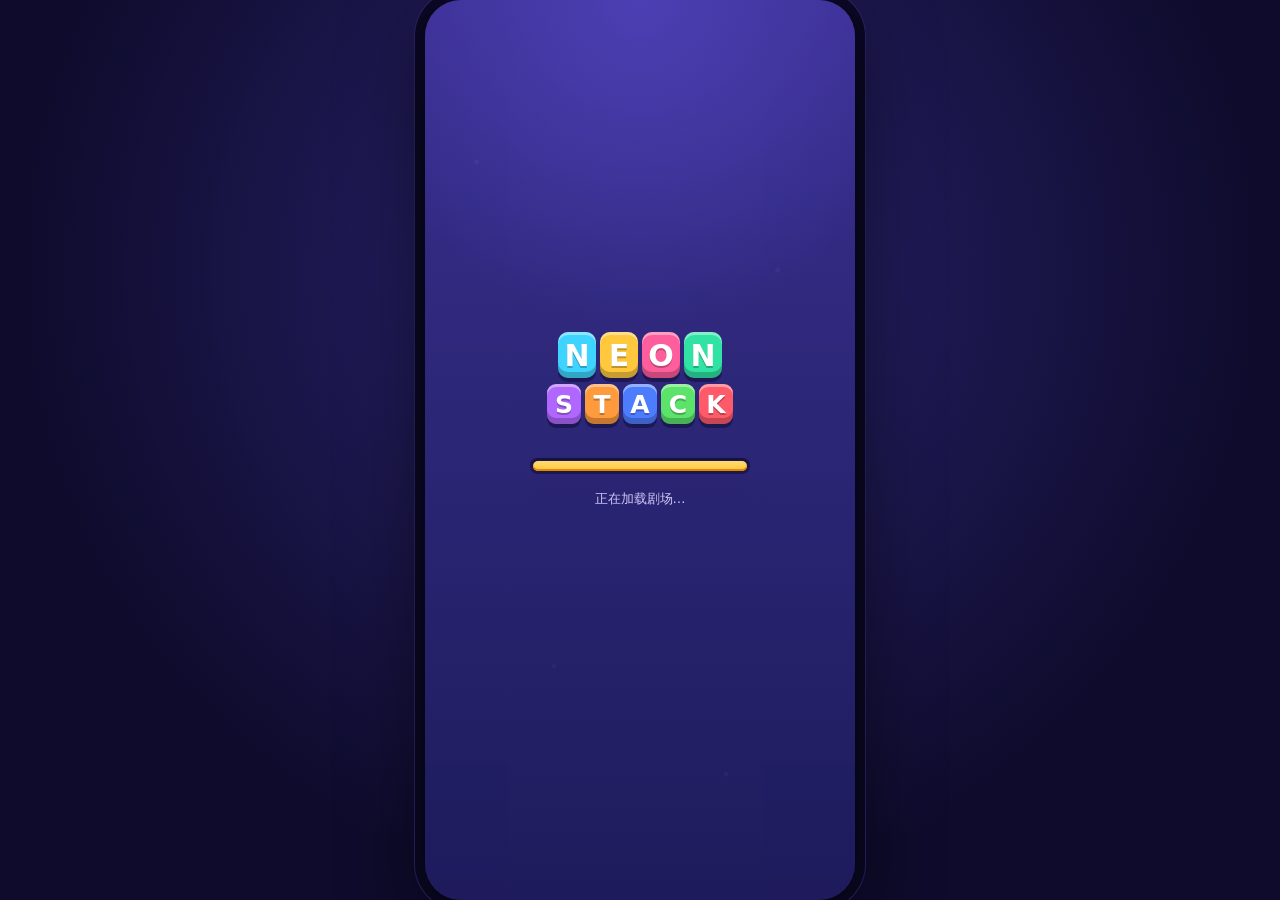
<file: demo/index.html>
<!DOCTYPE html>
<html lang="zh-CN">
<head>
<meta charset="utf-8">
<meta name="viewport" content="width=device-width, initial-scale=1, viewport-fit=cover, maximum-scale=1, user-scalable=no">
<meta name="theme-color" content="#25226B">
<meta name="apple-mobile-web-app-capable" content="yes">
<meta name="apple-mobile-web-app-status-bar-style" content="black-translucent">
<meta name="format-detection" content="telephone=no">
<title>NEON STACK</title>
<link rel="icon" href="data:image/svg+xml,%3Csvg xmlns='http://www.w3.org/2000/svg' viewBox='0 0 64 64'%3E%3Crect width='64' height='64' rx='16' fill='%2325226B'/%3E%3Crect x='12' y='12' width='19' height='19' rx='5' fill='%233FD4FF'/%3E%3Crect x='33' y='12' width='19' height='19' rx='5' fill='%23FFC83D'/%3E%3Crect x='12' y='33' width='19' height='19' rx='5' fill='%23FF5E9C'/%3E%3Crect x='33' y='33' width='19' height='19' rx='5' fill='%2330E3A5'/%3E%3C/svg%3E">
<link rel="stylesheet" href="css/app.css">
</head>
<body>
<svg width="0" height="0" style="position:absolute" aria-hidden="true">
  <defs>
    <symbol id="i-coin" viewBox="0 0 24 24"><circle cx="12" cy="12" r="10" fill="#FFC83D"/><circle cx="12" cy="12" r="10" fill="none" stroke="#E58A00" stroke-width="2"/><circle cx="12" cy="12" r="6" fill="none" stroke="#FFE7A0" stroke-width="1.6"/><path d="M12 8.6v6.8" stroke="#C26F00" stroke-width="2" stroke-linecap="round"/></symbol>
    <symbol id="i-gem" viewBox="0 0 24 24"><path d="M6 4h12l4 5-10 12L2 9z" fill="#FF5E9C"/><path d="M2 9h20M8.5 4 12 21 15.5 4M6 4l2.5 5L12 4l3.5 5L18 4" fill="none" stroke="#FFD0E3" stroke-width="1.1" stroke-linejoin="round"/></symbol>
    <symbol id="i-bolt" viewBox="0 0 24 24"><path d="M13.5 2 5 13.5h6L9.8 22 19 9.8h-6.2z" fill="#30E3A5" stroke="#139B6C" stroke-width="1.4" stroke-linejoin="round"/></symbol>
    <symbol id="i-gear" viewBox="0 0 24 24"><path d="M12 8.5a3.5 3.5 0 1 0 0 7 3.5 3.5 0 0 0 0-7z" fill="none" stroke="currentColor" stroke-width="2"/><path d="M19.4 13.5a7.6 7.6 0 0 0 0-3l2-1.6-2-3.4-2.4.9a7.6 7.6 0 0 0-2.6-1.5L14 2.4h-4l-.4 2.5A7.6 7.6 0 0 0 7 6.4l-2.4-.9-2 3.4 2 1.6a7.6 7.6 0 0 0 0 3l-2 1.6 2 3.4 2.4-.9a7.6 7.6 0 0 0 2.6 1.5l.4 2.5h4l.4-2.5a7.6 7.6 0 0 0 2.6-1.5l2.4.9 2-3.4z" fill="none" stroke="currentColor" stroke-width="2" stroke-linejoin="round"/></symbol>
    <symbol id="i-play" viewBox="0 0 24 24"><path d="M8 5.2v13.6a1 1 0 0 0 1.5.9l10.6-6.8a1 1 0 0 0 0-1.7L9.5 4.3A1 1 0 0 0 8 5.2z" fill="currentColor"/></symbol>
    <symbol id="i-pause" viewBox="0 0 24 24"><rect x="6" y="5" width="4.4" height="14" rx="1.4" fill="currentColor"/><rect x="13.6" y="5" width="4.4" height="14" rx="1.4" fill="currentColor"/></symbol>
    <symbol id="i-close" viewBox="0 0 24 24"><path d="m6 6 12 12M18 6 6 18" stroke="currentColor" stroke-width="2.6" stroke-linecap="round"/></symbol>
    <symbol id="i-back" viewBox="0 0 24 24"><path d="M15 5 8 12l7 7" fill="none" stroke="currentColor" stroke-width="2.6" stroke-linecap="round" stroke-linejoin="round"/></symbol>
    <symbol id="i-home" viewBox="0 0 24 24"><path d="M3.5 11 12 4l8.5 7v8.5a1 1 0 0 1-1 1h-4.5v-6h-6v6H4.5a1 1 0 0 1-1-1z" fill="currentColor"/></symbol>
    <symbol id="i-task" viewBox="0 0 24 24"><rect x="4" y="3" width="16" height="18" rx="3" fill="currentColor"/><path d="m8 10 2 2 4-4M8 16h8" stroke="#2C2780" stroke-width="2" fill="none" stroke-linecap="round" stroke-linejoin="round"/></symbol>
    <symbol id="i-film" viewBox="0 0 24 24"><rect x="3" y="5" width="18" height="14" rx="3" fill="currentColor"/><path d="m10 9 5 3-5 3z" fill="#2C2780"/></symbol>
    <symbol id="i-shop" viewBox="0 0 24 24"><path d="M4 9h16l-1.2 10.2a1.6 1.6 0 0 1-1.6 1.4H6.8a1.6 1.6 0 0 1-1.6-1.4z" fill="currentColor"/><path d="M8.5 9V7.5a3.5 3.5 0 0 1 7 0V9" fill="none" stroke="currentColor" stroke-width="2.2"/></symbol>
    <symbol id="i-user" viewBox="0 0 24 24"><circle cx="12" cy="8.5" r="4.5" fill="currentColor"/><path d="M3.5 21a8.5 8.5 0 0 1 17 0z" fill="currentColor"/></symbol>
    <symbol id="i-bomb" viewBox="0 0 24 24"><circle cx="11" cy="14" r="7.5" fill="#2C2780"/><circle cx="8.5" cy="11.5" r="2" fill="#6F67E0"/><path d="M15.5 8.5 18 6" stroke="#2C2780" stroke-width="2.6" stroke-linecap="round"/><circle cx="19.5" cy="4.5" r="2" fill="#FF9A3D"/></symbol>
    <symbol id="i-clock" viewBox="0 0 24 24"><circle cx="12" cy="13" r="8.5" fill="#3FD4FF" stroke="#1C8AB8" stroke-width="1.6"/><path d="M12 8.5V13l3 2" stroke="#fff" stroke-width="2.2" fill="none" stroke-linecap="round"/><rect x="10" y="2" width="4" height="2.6" rx="1" fill="#1C8AB8"/></symbol>
    <symbol id="i-heart" viewBox="0 0 24 24"><path d="M12 20.5s-8-4.8-8-10.4A4.6 4.6 0 0 1 12 7a4.6 4.6 0 0 1 8 3.1c0 5.6-8 10.4-8 10.4z" fill="currentColor"/></symbol>
    <symbol id="i-star" viewBox="0 0 24 24"><path d="m12 2.8 2.8 5.8 6.3.9-4.6 4.4 1.1 6.3L12 17.2l-5.6 3 1.1-6.3-4.6-4.4 6.3-.9z" fill="currentColor"/></symbol>
    <symbol id="i-search" viewBox="0 0 24 24"><circle cx="10.5" cy="10.5" r="6.5" fill="none" stroke="currentColor" stroke-width="2.4"/><path d="m15.5 15.5 4.5 4.5" stroke="currentColor" stroke-width="2.6" stroke-linecap="round"/></symbol>
    <symbol id="i-list" viewBox="0 0 24 24"><rect x="3" y="3" width="8" height="8" rx="2" fill="currentColor"/><rect x="13" y="3" width="8" height="8" rx="2" fill="currentColor"/><rect x="3" y="13" width="8" height="8" rx="2" fill="currentColor"/><rect x="13" y="13" width="8" height="8" rx="2" fill="currentColor"/></symbol>
    <symbol id="i-gift" viewBox="0 0 24 24"><rect x="3" y="9" width="18" height="12" rx="2.4" fill="#FF5E9C"/><rect x="2" y="7" width="20" height="4.4" rx="1.6" fill="#FF8DBA"/><rect x="10.6" y="7" width="2.8" height="14" fill="#FFC83D"/><path d="M12 7c-1.5-3.5-5.5-3.8-5.5-1.5S10 7 12 7zm0 0c1.5-3.5 5.5-3.8 5.5-1.5S14 7 12 7z" fill="#FFC83D"/></symbol>
    <symbol id="i-trophy" viewBox="0 0 24 24"><path d="M7 3h10v6a5 5 0 0 1-10 0z" fill="#FFC83D"/><path d="M7 5H3.5a3.5 3.5 0 0 0 3.8 4.4M17 5h3.5a3.5 3.5 0 0 1-3.8 4.4" fill="none" stroke="#FFC83D" stroke-width="2"/><rect x="10.5" y="13" width="3" height="4" fill="#E58A00"/><rect x="7" y="17" width="10" height="3.6" rx="1.2" fill="#E58A00"/></symbol>
    <symbol id="i-check" viewBox="0 0 24 24"><path d="m5 12.5 4.5 4.5L19 7.5" fill="none" stroke="currentColor" stroke-width="3" stroke-linecap="round" stroke-linejoin="round"/></symbol>
    <symbol id="i-lock" viewBox="0 0 24 24"><rect x="5" y="10.5" width="14" height="10" rx="2.4" fill="currentColor"/><path d="M8 10.5V8a4 4 0 0 1 8 0v2.5" fill="none" stroke="currentColor" stroke-width="2.4"/></symbol>
    <symbol id="i-sound" viewBox="0 0 24 24"><path d="M4 9.5h3.5L12 5.5v13l-4.5-4H4z" fill="currentColor"/><path d="M15.5 9a4.4 4.4 0 0 1 0 6M18 6.5a8 8 0 0 1 0 11" fill="none" stroke="currentColor" stroke-width="2" stroke-linecap="round"/></symbol>
    <symbol id="i-rotate" viewBox="0 0 24 24"><path d="M19.5 12a7.5 7.5 0 1 1-2.6-5.7" fill="none" stroke="currentColor" stroke-width="2.6" stroke-linecap="round"/><path d="M19.7 3.6v5.2h-5.2" fill="none" stroke="currentColor" stroke-width="2.6" stroke-linecap="round" stroke-linejoin="round"/></symbol>
  </defs>
</svg>

<div id="app" class="app" data-screen="splash">

  <!-- ============ 启动 ============ -->
  <section class="scr splash" id="scr-splash">
    <div class="logo" id="splash-logo" aria-label="NEON STACK"></div>
    <div class="splash__bar"><i id="splash-fill"></i></div>
    <p class="splash__tip" id="splash-tip"></p>
  </section>

  <!-- ============ 顶栏（全局资源） ============ -->
  <header class="topbar" id="topbar" hidden>
    <button class="avatar" id="tb-avatar" type="button" aria-label="Profile">
      <span class="avatar__face"></span><span class="avatar__lv" id="tb-lv">5</span>
    </button>
    <div class="res">
      <button class="res__pill" type="button" data-go="shop"><svg><use href="#i-bolt"/></svg><b id="tb-energy">5/5</b></button>
      <button class="res__pill" type="button" data-go="shop"><svg><use href="#i-coin"/></svg><b id="tb-coins">0</b><span class="res__plus">+</span></button>
      <button class="res__pill" type="button" data-go="shop"><svg><use href="#i-gem"/></svg><b id="tb-gems">0</b><span class="res__plus">+</span></button>
    </div>
    <button class="icon-btn" id="tb-settings" type="button" aria-label="Settings"><svg><use href="#i-gear"/></svg></button>
  </header>

  <!-- ============ 主页 ============ -->
  <section class="scr home" id="scr-home" hidden>
    <div class="logo logo--home" id="home-logo" aria-label="NEON STACK"></div>
    <div class="home__best"><svg><use href="#i-trophy"/></svg><span data-i18n="home.best"></span><b id="home-best">0</b></div>

    <div class="home__mid">
    <div class="home__side home__side--l">
      <button class="side-ico" type="button" data-go="tasks"><span class="side-ico__img"><svg><use href="#i-gift"/></svg></span><span data-i18n="home.daily"></span><i class="dot" id="dot-tasks" hidden></i></button>
      <button class="side-ico" type="button" id="checkin-open"><span class="side-ico__img"><svg><use href="#i-coin"/></svg></span><span data-i18n="home.checkin"></span><i class="dot" id="dot-checkin" hidden></i></button>
    </div>
      <div class="home__stage"><canvas id="home-stage"></canvas></div>
    <div class="home__side home__side--r">
      <button class="side-ico" type="button" id="rank-open"><span class="side-ico__img"><svg><use href="#i-trophy"/></svg></span><span data-i18n="home.rank"></span></button>
      <button class="side-ico side-ico--film" type="button" data-go="theater"><span class="side-ico__img"><svg><use href="#i-film"/></svg></span><span data-i18n="home.theater"></span><i class="dot dot--new" data-i18n="common.new"></i></button>
    </div>
    </div>

    <div class="modes" id="modes" role="tablist"></div>

    <button class="btn btn--gold btn--xl" id="play-btn" type="button">
      <span id="play-label" data-i18n="home.play"></span>
      <small class="btn__cost"><svg><use href="#i-bolt"/></svg>1</small>
    </button>

  </section>

  <!-- ============ 游戏 ============ -->
  <section class="scr game" id="scr-game" hidden>
    <header class="hud">
      <button class="icon-btn icon-btn--dark" id="pause-btn" type="button" aria-label="Pause"><svg><use href="#i-pause"/></svg></button>
      <div class="hud__score">
 <b id="hud-score">0</b>
 <span id="hud-sub"></span>
      </div>
      <div class="hud__next"><span data-i18n="game.next"></span><canvas id="next" width="96" height="60"></canvas></div>
    </header>
    <div class="hud__meter" id="hud-meter" hidden><i id="hud-meter-fill"></i><span id="hud-meter-label"></span></div>
    <main class="board-area" id="board-area">
      <div class="board-frame">
 <canvas id="board"></canvas>
        <div class="combo" id="combo" hidden></div>
        <div class="countdown" id="countdown" hidden></div>
      </div>
    </main>
    <footer class="powers">
      <button class="power" id="pw-bomb" type="button"><span class="power__ico"><svg><use href="#i-bomb"/></svg></span><b class="power__n" id="pw-bomb-n">0</b></button>
      <button class="power" id="pw-slow" type="button"><span class="power__ico"><svg><use href="#i-clock"/></svg></span><b class="power__n" id="pw-slow-n">0</b></button>
      <button class="power power--rot" id="pw-rot" type="button" aria-label="Rotate"><span class="power__ico"><svg><use href="#i-rotate"/></svg></span></button>
    </footer>
    <p class="gesture-tip" id="gesture-tip" data-i18n="game.gesture"></p>
  </section>

  <!-- ============ 剧场 ============ -->
  <section class="scr theater" id="scr-theater" hidden>
    <div class="th-head">
      <h1 class="scr-title" data-i18n="theater.title"></h1>
      <label class="search"><svg><use href="#i-search"/></svg><input id="th-search" type="search" enterkeyhint="search" autocomplete="off"></label>
    </div>
    <div class="th-body" id="th-body">
      <div class="th-hero" id="th-hero"><div class="th-hero__track" id="th-hero-track"></div><div class="th-hero__dots" id="th-hero-dots"></div></div>
      <div class="th-continue" id="th-continue" hidden></div>
      <div class="chips" id="th-cats"></div>
      <div id="th-rails"></div>
      <div class="th-all">
        <h2 class="sec-title sec-title--row" id="th-all-title"></h2>
 <div class="th-sort" id="th-sort">
   <button type="button" data-sort="default" class="is-on" data-i18n="theater.sortDefault"></button>
   <button type="button" data-sort="hot" data-i18n="theater.sortHot"></button>
   <button type="button" data-sort="new" data-i18n="theater.sortNew"></button>
        </div>
      </div>
      <p class="th-results" id="th-results" hidden></p>
      <div class="posters" id="th-grid"></div>
      <p class="th-more" id="th-more" hidden></p>
      <p class="empty" id="th-empty" hidden data-i18n="theater.empty"></p>
    </div>
  </section>

  <!-- ============ 任务 ============ -->
  <section class="scr tasks" id="scr-tasks" hidden>
    <h1 class="scr-title" data-i18n="tasks.title"></h1>
    <div class="streak" id="streak"></div>
    <div class="task-list" id="task-list"></div>
  </section>

  <!-- ============ 商店 ============ -->
  <section class="scr shop" id="scr-shop" hidden>
    <h1 class="scr-title" data-i18n="shop.title"></h1>
    <div class="shop-tabs" id="shop-tabs">
      <button type="button" data-tab="items" class="is-on" data-i18n="shop.items"></button>
      <button type="button" data-tab="skins" data-i18n="shop.skins"></button>
      <button type="button" data-tab="coins" data-i18n="shop.coins"></button>
    </div>
    <div class="shop-grid" id="shop-grid"></div>
  </section>

  <!-- ============ 我 ============ -->
  <section class="scr me" id="scr-me" hidden>
    <div class="profile">
      <span class="avatar avatar--lg"><span class="avatar__face"></span></span>
      <div><b id="me-name">Player 8848</b><span id="me-lv"></span><div class="xp"><i id="me-xp"></i></div></div>
    </div>
    <div class="stats" id="me-stats"></div>
    <h2 class="sec-title" data-i18n="me.watching"></h2>
    <div class="hrow" id="me-history"></div>
    <h2 class="sec-title" data-i18n="me.saved"></h2>
    <div class="hrow" id="me-favs"></div>
  </section>

  <!-- ============ 底栏 ============ -->
  <nav class="tabbar" id="tabbar" hidden>
    <button type="button" data-go="home" class="is-on"><svg><use href="#i-home"/></svg><span data-i18n="tab.home"></span></button>
    <button type="button" data-go="tasks"><svg><use href="#i-task"/></svg><span data-i18n="tab.tasks"></span><i class="dot" id="tab-dot-tasks" hidden></i></button>
    <button type="button" data-go="theater"><svg><use href="#i-film"/></svg><span data-i18n="tab.theater"></span></button>
    <button type="button" data-go="shop"><svg><use href="#i-shop"/></svg><span data-i18n="tab.shop"></span></button>
    <button type="button" data-go="me"><svg><use href="#i-user"/></svg><span data-i18n="tab.me"></span></button>
  </nav>

  <!-- ============ 剧集详情 ============ -->
  <section class="sheet detail" id="detail" hidden>
    <div class="detail__hero" id="dt-hero">
      <button class="icon-btn icon-btn--glass" id="dt-back" type="button" aria-label="Back"><svg><use href="#i-back"/></svg></button>
    </div>
    <div class="detail__body">
      <h2 id="dt-title"></h2>
      <p class="detail__meta" id="dt-meta"></p>
      <div class="tags" id="dt-tags"></div>
      <p class="detail__desc" id="dt-desc"></p>
      <div class="detail__cta">
        <button class="btn btn--gold" id="dt-play" type="button"></button>
 <button class="btn btn--ghost btn--square" id="dt-fav" type="button" aria-label="Save"><svg><use href="#i-star"/></svg></button>
      </div>
      <h3 class="sec-title" id="dt-eps-title"></h3>
      <div class="eps" id="dt-eps"></div>
    </div>
  </section>

  <!-- ============ 播放器 ============ -->
  <section class="player" id="player" hidden>
    <video id="video" playsinline muted preload="auto"></video>
    <div class="pl-shade pl-shade--t"></div><div class="pl-shade pl-shade--b"></div>
    <header class="pl-top">
      <button class="icon-btn icon-btn--glass" id="pl-close" type="button" aria-label="Close"><svg><use href="#i-back"/></svg></button>
      <div class="pl-title"><b id="pl-drama"></b><span id="pl-ep"></span></div>
      <span class="pl-reward" id="pl-reward" hidden></span>
    </header>
    <aside class="pl-side" id="pl-side">
      <button type="button" id="pl-like"><svg><use href="#i-heart"/></svg><span id="pl-like-n">0</span></button>
      <button type="button" id="pl-fav"><svg><use href="#i-star"/></svg><span id="pl-fav-l"></span></button>
      <button type="button" id="pl-list"><svg><use href="#i-list"/></svg><span data-i18n="player.episodes"></span></button>
    </aside>
    <div class="pl-bottom">
      <p class="pl-desc" id="pl-desc"></p>
      <div class="pl-track"><i id="pl-fill"></i></div>
      <div class="pl-meta"><span id="pl-time">00:00</span><span id="pl-hint"></span></div>
    </div>
    <div class="ep-sheet" id="ep-sheet" hidden>
      <div class="ep-sheet__card">
        <div class="ep-sheet__head"><b data-i18n="player.episodes"></b><button class="icon-btn icon-btn--dark" id="ep-sheet-x" type="button"><svg><use href="#i-close"/></svg></button></div>
        <div class="eps" id="ep-sheet-eps"></div>
      </div>
    </div>
  </section>

  <!-- ============ 弹窗容器 ============ -->
  <div class="modal" id="modal" hidden><div class="panel" id="panel"></div></div>
  <div class="toast" id="toast" hidden></div>
  <div class="fx" id="fx" aria-hidden="true"></div>
</div>

<noscript><div class="noscript">NEON STACK needs JavaScript.</div></noscript>
<script src="js/i18n.js"></script>
<script src="js/data.js"></script>
<script src="sdk/mock/catalog.js"></script>
<script src="sdk/mock/gateway.js"></script>
<script src="sdk/laffic-content-sdk.js"></script>
<script src="js/tetris.js"></script>
<script src="js/sfx.js"></script>
<script src="js/app.js"></script>
</body>
</html>
</file>
<file: demo/css/app.css>
/* =============
 * NEON STACK · 商业版样式（v6）
 * 方向：糖果玩具感——厚实、可按、有体积。详见 DESIGN.md
 * ===========*/
:root {
  color-scheme: dark;
  --sky-1: #25226B;
  --sky-2: #3A2F8F;
  --tray: #4A3FB8;
  --tray-hi: #5A4ED0;
  --tray-lo: #2C2780;
  --gold: #FFC83D;
  --gold-hi: #FFDB70;
  --gold-lo: #E58A00;
  --pink: #FF5E9C;
  --pink-lo: #C93573;
  --mint: #30E3A5;
  --mint-lo: #129E6E;
  --cream: #FFF7E6;
  --cream-2: #CFC8F5;
  --ink: #1B1650;
  --font: "PingFang SC", "HarmonyOS Sans SC", "Noto Sans SC", "Noto Sans CJK SC", "Microsoft YaHei", system-ui, -apple-system, sans-serif;
  --ease: cubic-bezier(.2, .9, .25, 1.15);
  --safe-t: env(safe-area-inset-top, 0px);
  --safe-b: env(safe-area-inset-bottom, 0px);
}
* { box-sizing: border-box; -webkit-tap-highlight-color: transparent; }
html, body { margin: 0; height: 100%; overscroll-behavior: none; }
body {
  display: flex; justify-content: center;
  background: #120F3A;
  color: var(--cream);
  font-family: var(--font);
  -webkit-font-smoothing: antialiased;
  -webkit-user-select: none; user-select: none;
}
[hidden] { display: none !important; }
button { font: inherit; color: inherit; background: none; border: 0; padding: 0; cursor: pointer; }
button:disabled { cursor: default; }
button:focus-visible, input:focus-visible { outline: 3px solid var(--gold); outline-offset: 2px; }
svg { width: 1em; height: 1em; flex: none; }
input { font: inherit; color: inherit; }

.app {
  position: relative; width: 100%; max-width: 430px; height: 100vh; height: 100dvh;
  overflow: hidden; display: flex; flex-direction: column;
  background:
    radial-gradient(120% 60% at 50% 0%, #4B3FB3 0%, transparent 60%),
    linear-gradient(180deg, var(--sky-2) 0%, var(--sky-1) 70%, #1E1B5C 100%);
}
/* 背景里的漂浮方块（纯装饰，低对比） */
.app::before {
  content: ""; position: absolute; inset: 0; pointer-events: none; opacity: .5;
  background-image:
    radial-gradient(circle at 12% 18%, rgba(255,255,255,.08) 0 2px, transparent 3px),
    radial-gradient(circle at 82% 30%, rgba(255,255,255,.07) 0 2px, transparent 3px),
    radial-gradient(circle at 30% 74%, rgba(255,255,255,.06) 0 2px, transparent 3px),
    radial-gradient(circle at 70% 86%, rgba(255,255,255,.07) 0 2px, transparent 3px);
}
@media (min-width: 520px) {
  body { align-items: center; background: radial-gradient(circle at 50% 30%, #2A2470, #0E0B2C 70%); }
  .app { height: min(100dvh, 900px); border-radius: 36px; box-shadow: 0 30px 80px rgba(0,0,0,.55), 0 0 0 10px #0A0824, 0 0 0 11px #2A2566; }
}

.scr { position: relative; z-index: 1; flex: 1; min-height: 0; display: flex; flex-direction: column; }
.scr-title { margin: 6px 18px 12px; font-size: 26px; font-weight: 900; letter-spacing: .01em; text-shadow: 0 3px 0 var(--ink); }
.sec-title { margin: 18px 18px 10px; font-size: 16px; font-weight: 800; color: var(--cream); }

/* ============ 通用：贴纸字、按钮 ============ */
.stk { font-weight: 900; color: #fff; text-shadow: 0 3px 0 var(--ink), 0 0 1px var(--ink); }
.btn {
  position: relative; display: inline-flex; align-items: center; justify-content: center; gap: 8px;
  min-height: 52px; padding: 0 22px; border-radius: 18px;
  font-size: 18px; font-weight: 900; letter-spacing: .02em;
  transition: transform .08s, box-shadow .08s, filter .15s;
}
.btn:active:not(:disabled) { transform: translateY(4px); }
.btn:disabled { filter: grayscale(.6) brightness(.8); }
.btn--gold { color: #6B3A00; background: linear-gradient(180deg, var(--gold-hi), var(--gold)); box-shadow: 0 5px 0 var(--gold-lo), inset 0 2px 0 rgba(255,255,255,.55); }
.btn--gold:active:not(:disabled) { box-shadow: 0 1px 0 var(--gold-lo), inset 0 2px 0 rgba(255,255,255,.55); }
.btn--pink { color: #fff; background: linear-gradient(180deg, #FF86B6, var(--pink)); box-shadow: 0 5px 0 var(--pink-lo), inset 0 2px 0 rgba(255,255,255,.4); text-shadow: 0 2px 0 rgba(120,20,60,.35); }
.btn--pink:active:not(:disabled) { box-shadow: 0 1px 0 var(--pink-lo), inset 0 2px 0 rgba(255,255,255,.4); }
.btn--mint { color: #08452F; background: linear-gradient(180deg, #6CF0C0, var(--mint)); box-shadow: 0 5px 0 var(--mint-lo), inset 0 2px 0 rgba(255,255,255,.45); }
.btn--mint:active:not(:disabled) { box-shadow: 0 1px 0 var(--mint-lo), inset 0 2px 0 rgba(255,255,255,.45); }
.btn--purple { color: #fff; background: linear-gradient(180deg, #8478F2, #6A5DE3); box-shadow: 0 5px 0 #3A30A0, inset 0 2px 0 rgba(255,255,255,.3); }
.btn--purple:active:not(:disabled) { box-shadow: 0 1px 0 #3A30A0, inset 0 2px 0 rgba(255,255,255,.3); }
.btn--ghost { color: var(--cream); background: rgba(255,255,255,.12); box-shadow: 0 4px 0 rgba(0,0,0,.22), inset 0 1px 0 rgba(255,255,255,.18); }
.btn--ghost:active:not(:disabled) { box-shadow: 0 0 0 rgba(0,0,0,.22); }
.btn--xl { min-height: 68px; font-size: 26px; border-radius: 24px; padding: 0 34px; }
.btn--sm { min-height: 38px; font-size: 14px; padding: 0 14px; border-radius: 13px; }
.btn--square { width: 52px; padding: 0; font-size: 22px; }
.btn--block { display: flex; width: 100%; }
.btn small { font-size: 12px; font-weight: 800; opacity: .85; }
.btn__cost { display: inline-flex; align-items: center; gap: 2px; margin-left: 4px; padding: 3px 8px; border-radius: 999px; background: rgba(107,58,0,.16); font-size: 14px; }
.btn__cost svg { font-size: 14px; }

.icon-btn { width: 42px; height: 42px; display: grid; place-items: center; border-radius: 14px; font-size: 22px; color: var(--cream);
  background: var(--tray); box-shadow: 0 4px 0 var(--tray-lo), inset 0 2px 0 rgba(255,255,255,.2); }
.icon-btn:active { transform: translateY(3px); box-shadow: 0 1px 0 var(--tray-lo); }
.icon-btn--dark { background: rgba(20,16,70,.55); box-shadow: 0 3px 0 rgba(0,0,0,.3); }
.icon-btn--glass { background: rgba(0,0,0,.35); box-shadow: none; backdrop-filter: blur(8px); border-radius: 50%; }

.dot { position: absolute; top: -2px; right: -2px; width: 12px; height: 12px; border-radius: 50%; background: #FF4458; box-shadow: 0 0 0 2px var(--sky-1); }
.dot--new { width: auto; height: auto; padding: 1px 6px; border-radius: 8px; font-size: 10px; font-weight: 900; font-style: normal; color: #fff; top: -6px; right: -10px; }

/* ============ 启动页 ============ */
.splash { align-items: center; justify-content: center; gap: 34px; padding-bottom: 60px; }
.logo { display: flex; flex-direction: column; align-items: center; gap: 6px; }
.logo__row { display: flex; gap: 4px; }
.logo__blk { width: 38px; height: 46px; border-radius: 10px; display: grid; place-items: center;
  font-size: 30px; font-weight: 900; color: #fff; text-shadow: 0 2px 0 rgba(0,0,0,.25);
  box-shadow: inset 0 -6px 0 rgba(0,0,0,.22), inset 0 3px 0 rgba(255,255,255,.4), 0 4px 0 rgba(10,8,40,.45); }
.logo__row--b .logo__blk { width: 34px; height: 40px; font-size: 25px; border-radius: 9px; }
.splash .logo__blk { opacity: 0; transform: translateY(-120px); animation: blkDrop .5s var(--ease) forwards; }
.logo--home { margin-top: 10px; transform: scale(.82); }
.splash__bar { width: 220px; height: 16px; border-radius: 999px; padding: 3px; background: rgba(10,8,40,.45); box-shadow: inset 0 2px 0 rgba(0,0,0,.25); }
.splash__bar i { display: block; height: 100%; width: 0; border-radius: inherit; background: linear-gradient(180deg, var(--gold-hi), var(--gold)); box-shadow: inset 0 -2px 0 var(--gold-lo); transition: width .3s ease; }
.splash__tip { margin: -18px 0 0; font-size: 13px; color: var(--cream-2); min-height: 18px; }
@keyframes blkDrop { to { opacity: 1; transform: none; } }

/* ============ 顶栏 ============ */
.topbar { position: relative; z-index: 3; flex: none; display: flex; align-items: center; gap: 8px; padding: calc(var(--safe-t) + 10px) 12px 6px; }
.avatar { position: relative; width: 46px; height: 46px; flex: none; border-radius: 15px; padding: 3px;
  background: linear-gradient(180deg, var(--gold-hi), var(--gold)); box-shadow: 0 4px 0 var(--gold-lo); }
.avatar__face { display: block; width: 100%; height: 100%; border-radius: 12px;
  background: radial-gradient(circle at 36% 40%, #fff 0 3px, transparent 3.5px), radial-gradient(circle at 64% 40%, #fff 0 3px, transparent 3.5px),
  radial-gradient(circle at 36% 41%, var(--ink) 0 5px, transparent 5.5px), radial-gradient(circle at 64% 41%, var(--ink) 0 5px, transparent 5.5px),
  linear-gradient(180deg, #5BD6FF, #3FA9F0); }
.avatar__lv { position: absolute; left: 50%; bottom: -8px; transform: translateX(-50%); min-width: 26px; padding: 1px 6px; border-radius: 8px;
  background: var(--pink); color: #fff; font-size: 11px; font-weight: 900; box-shadow: 0 2px 0 var(--pink-lo); }
.avatar--lg { width: 72px; height: 72px; border-radius: 22px; }
.res { flex: 1; min-width: 0; display: flex; gap: 6px; justify-content: flex-end; }
.res__pill { position: relative; display: inline-flex; align-items: center; gap: 4px; height: 32px; padding: 0 8px 0 4px;
  border-radius: 12px; background: rgba(15,12,60,.55); box-shadow: inset 0 2px 0 rgba(0,0,0,.25); font-size: 14px; font-weight: 900; }
.res__pill svg { font-size: 22px; margin-left: -2px; }
.res__pill b { font-variant-numeric: tabular-nums; min-width: 18px; text-align: right; }
.res__plus { width: 16px; height: 16px; margin-left: 2px; border-radius: 6px; display: grid; place-items: center;
  background: var(--mint); color: #08452F; font-size: 13px; line-height: 1; box-shadow: 0 2px 0 var(--mint-lo); }
.res__pill.bump { animation: bump .45s var(--ease); }
@keyframes bump { 40% { transform: scale(1.18); } }

/* ============ 主页 ============ */
.home { align-items: center; padding: 6px 16px 0; }
.home__best { display: inline-flex; align-items: center; gap: 6px; margin-top: 4px; padding: 6px 14px; border-radius: 999px;
  background: rgba(15,12,60,.45); font-size: 14px; color: var(--cream-2); }
.home__best svg { font-size: 18px; }
.home__best b { color: var(--gold); font-size: 16px; font-variant-numeric: tabular-nums; }
.modes { flex: none; display: flex; gap: 10px; width: 100%; margin: 0 0 16px; }
.mode { position: relative; flex: 1; min-width: 0; display: flex; flex-direction: column; align-items: center; gap: 4px; padding: 12px 6px 12px;
  border-radius: 22px; background: linear-gradient(180deg, var(--tray-hi), var(--tray)); box-shadow: 0 5px 0 var(--tray-lo), inset 0 2px 0 rgba(255,255,255,.18);
  transition: transform .15s var(--ease); }
.mode__art { width: 64px; height: 56px; }
.mode b { font-size: 15px; font-weight: 900; }
.mode span { font-size: 11px; color: var(--cream-2); white-space: nowrap; }
.mode.is-on { transform: translateY(-6px); background: linear-gradient(180deg, #7B6CF5, #5E50DA); box-shadow: 0 5px 0 var(--tray-lo), 0 0 0 3px var(--gold), inset 0 2px 0 rgba(255,255,255,.3); }
.mode.is-locked { filter: saturate(.4) brightness(.8); }
.mode__lock { position: absolute; top: 8px; right: 8px; font-size: 14px; color: var(--cream-2); }
.mode__badge { position: absolute; top: -8px; left: 50%; transform: translateX(-50%); padding: 2px 8px; border-radius: 8px; background: var(--pink); font-size: 10px !important; font-weight: 900; color: #fff !important; box-shadow: 0 2px 0 var(--pink-lo); }
#play-btn { flex: none; width: 100%; margin-bottom: 16px; }
.home__mid { flex: 1; min-height: 0; width: 100%; display: flex; align-items: center; justify-content: space-between; gap: 8px; margin: 8px 0; }
.home__side { flex: none; display: flex; flex-direction: column; gap: 16px; }
.side-ico { position: relative; display: flex; flex-direction: column; align-items: center; gap: 3px; font-size: 11px; font-weight: 800; text-shadow: 0 2px 0 var(--ink); }
.side-ico__img { width: 52px; height: 52px; border-radius: 17px; display: grid; place-items: center; font-size: 30px;
  background: linear-gradient(180deg, var(--tray-hi), var(--tray)); box-shadow: 0 4px 0 var(--tray-lo), inset 0 2px 0 rgba(255,255,255,.2); }
.side-ico:active .side-ico__img { transform: translateY(3px); box-shadow: 0 1px 0 var(--tray-lo); }
.side-ico--film .side-ico__img { background: linear-gradient(180deg, #FF86B6, var(--pink)); box-shadow: 0 4px 0 var(--pink-lo), inset 0 2px 0 rgba(255,255,255,.35); color: #fff; }
.home__stage { position: relative; flex: 1; min-width: 0; height: 100%; max-height: 300px; display: flex; align-items: center; justify-content: center; }
.home__stage canvas { display: block; border-radius: 18px; padding: 6px; background: linear-gradient(180deg, var(--tray-hi), var(--tray)); box-shadow: 0 5px 0 var(--tray-lo), inset 0 2px 0 rgba(255,255,255,.2); transform: rotate(-4deg); }

/* ============ 底栏 ============ */
.tabbar { position: relative; z-index: 3; flex: none; display: grid; grid-template-columns: repeat(5, 1fr);
  padding: 8px 6px calc(var(--safe-b) + 8px); background: linear-gradient(180deg, #2E2985, #221E6A);
  border-radius: 26px 26px 0 0; box-shadow: 0 -4px 0 rgba(10,8,40,.35), inset 0 2px 0 rgba(255,255,255,.12); }
.tabbar button { position: relative; display: flex; flex-direction: column; align-items: center; gap: 3px; padding: 6px 0 2px;
  font-size: 11px; font-weight: 800; color: #8E86D6; border-radius: 16px; transition: color .15s; }
.tabbar button svg { font-size: 26px; transition: transform .2s var(--ease); }
.tabbar button.is-on { color: #fff; background: rgba(255,255,255,.1); }
.tabbar button.is-on svg { transform: translateY(-3px) scale(1.12); color: var(--gold); }
.tabbar .dot { top: 2px; right: calc(50% - 20px); }

/* ============ 游戏 ============ */
.game { padding: calc(var(--safe-t) + 10px) 12px calc(var(--safe-b) + 10px); }
.hud { flex: none; display: flex; align-items: center; gap: 10px; }
.hud__score { flex: 1; min-width: 0; text-align: center; line-height: 1; }
.hud__score b { display: block; font-size: 38px; font-weight: 900; font-variant-numeric: tabular-nums; color: #fff; text-shadow: 0 4px 0 var(--ink); }
.hud__score span { display: block; margin-top: 6px; font-size: 12px; font-weight: 800; color: var(--cream-2); }
.hud__score.pop b { animation: bump .35s var(--ease); }
.hud__next { width: 74px; flex: none; padding: 6px 6px 4px; border-radius: 16px; background: rgba(15,12,60,.5); text-align: center; }
.hud__next span { display: block; font-size: 10px; font-weight: 800; color: var(--cream-2); }
#next { display: block; width: 100%; height: 40px; }
.hud__meter { position: relative; flex: none; height: 22px; margin: 10px 4px 0; border-radius: 999px; background: rgba(15,12,60,.5); overflow: hidden; }
.hud__meter i { position: absolute; inset: 0 auto 0 0; width: 0; background: linear-gradient(90deg, var(--mint), #8AF7D2); transition: width .2s linear; }
.hud__meter.is-warn i { background: linear-gradient(90deg, #FF5A6A, #FF9A3D); }
.hud__meter span { position: relative; display: block; text-align: center; font-size: 12px; font-weight: 900; line-height: 22px; text-shadow: 0 1px 0 var(--ink); }
.board-area { flex: 1; min-height: 0; display: flex; align-items: center; justify-content: center; padding: 10px 0; }
.board-frame { position: relative; padding: 8px; border-radius: 24px; background: linear-gradient(180deg, var(--tray-hi), var(--tray));
  box-shadow: 0 6px 0 var(--tray-lo), inset 0 2px 0 rgba(255,255,255,.22), 0 18px 40px rgba(10,8,40,.45); touch-action: none; }
#board { display: block; border-radius: 16px; }
.board-frame.shake { animation: shake .3s; }
@keyframes shake { 20% { transform: translate(-4px, 2px); } 40% { transform: translate(4px, -2px); } 60% { transform: translate(-3px, 1px); } 80% { transform: translate(2px, 0); } }
.combo { position: absolute; left: 50%; top: 32%; transform: translate(-50%, -50%); pointer-events: none; white-space: nowrap;
  font-size: 40px; font-weight: 900; color: var(--gold); text-shadow: 0 4px 0 #8A4A00, 0 0 18px rgba(255,200,61,.6); animation: comboIn .9s var(--ease) forwards; }
.combo small { display: block; text-align: center; font-size: 18px; color: #fff; text-shadow: 0 3px 0 var(--ink); }
@keyframes comboIn { 0% { opacity: 0; transform: translate(-50%, -30%) scale(.4); } 25% { opacity: 1; transform: translate(-50%, -50%) scale(1.12); } 70% { opacity: 1; transform: translate(-50%, -55%) scale(1); } 100% { opacity: 0; transform: translate(-50%, -75%) scale(.96); } }
.countdown { position: absolute; inset: 8px; display: grid; place-items: center; border-radius: 16px; background: rgba(20,16,70,.55);
  font-size: 96px; font-weight: 900; color: #fff; text-shadow: 0 6px 0 var(--ink); }
.countdown b { display: block; animation: cd .7s var(--ease); }
@keyframes cd { 0% { transform: scale(2); opacity: 0; } 60% { transform: scale(.94); opacity: 1; } }
.powers { flex: none; display: flex; justify-content: center; gap: 18px; }
.power { position: relative; width: 64px; height: 64px; border-radius: 22px; display: grid; place-items: center;
  background: linear-gradient(180deg, var(--tray-hi), var(--tray)); box-shadow: 0 5px 0 var(--tray-lo), inset 0 2px 0 rgba(255,255,255,.2); }
.power:active:not(:disabled) { transform: translateY(4px); box-shadow: 0 1px 0 var(--tray-lo); }
.power:disabled { opacity: .5; }
.power__ico { font-size: 36px; display: grid; }
.power__n { position: absolute; right: -6px; bottom: -6px; min-width: 24px; height: 24px; padding: 0 6px; border-radius: 12px;
  display: grid; place-items: center; font-size: 13px; font-weight: 900; background: var(--mint); color: #08452F; box-shadow: 0 2px 0 var(--mint-lo); }
.power__n.is-buy { background: var(--gold); color: #6B3A00; box-shadow: 0 2px 0 var(--gold-lo); }
.power--rot { background: linear-gradient(180deg, #FF86B6, var(--pink)); box-shadow: 0 5px 0 var(--pink-lo), inset 0 2px 0 rgba(255,255,255,.35); color: #fff; }
.power--rot .power__ico { font-size: 30px; }
.power--rot:active { box-shadow: 0 1px 0 var(--pink-lo); }
.power.is-active { box-shadow: 0 5px 0 var(--tray-lo), 0 0 0 3px var(--mint), 0 0 18px rgba(48,227,165,.6); }
.gesture-tip { flex: none; margin: 10px 0 0; text-align: center; font-size: 12px; color: var(--cream-2); opacity: .8; }

/* ============ 弹窗 ============ */
.modal { position: absolute; inset: 0; z-index: 60; display: flex; align-items: center; justify-content: center; padding: 20px;
  background: rgba(14,11,46,.72); backdrop-filter: blur(6px); animation: fade .2s; }
.panel { position: relative; width: 100%; max-width: 340px; padding: 26px 20px 20px; border-radius: 30px; text-align: center;
  background: linear-gradient(180deg, #6A5CE8 0%, var(--tray) 46%, #3E35A6 100%);
  box-shadow: 0 8px 0 var(--tray-lo), inset 0 3px 0 rgba(255,255,255,.25), 0 30px 60px rgba(0,0,0,.4); animation: panelIn .34s var(--ease); }
.panel__ribbon { position: absolute; left: 50%; top: -22px; transform: translateX(-50%); padding: 8px 26px; border-radius: 16px; white-space: nowrap;
  font-size: 20px; font-weight: 900; color: #fff; text-shadow: 0 2px 0 var(--pink-lo);
  background: linear-gradient(180deg, #FF86B6, var(--pink)); box-shadow: 0 4px 0 var(--pink-lo), inset 0 2px 0 rgba(255,255,255,.35); }
.panel__ribbon--gold { color: #6B3A00; text-shadow: none; background: linear-gradient(180deg, var(--gold-hi), var(--gold)); box-shadow: 0 4px 0 var(--gold-lo), inset 0 2px 0 rgba(255,255,255,.5); }
.panel__x { position: absolute; top: -10px; right: -10px; width: 38px; height: 38px; border-radius: 50%; display: grid; place-items: center; font-size: 18px;
  background: #FF5A6A; box-shadow: 0 3px 0 #B8303F, inset 0 2px 0 rgba(255,255,255,.35); color: #fff; }
.panel h3 { margin: 6px 0 6px; font-size: 22px; font-weight: 900; }
.panel p { margin: 0 0 16px; font-size: 14px; line-height: 1.55; color: var(--cream-2); }
.panel__acts { display: flex; flex-direction: column; gap: 12px; margin-top: 16px; }
.panel__row { display: flex; gap: 10px; }
.panel__row .btn { flex: 1; }
.link-btn { font-size: 14px; font-weight: 800; color: var(--cream-2); padding: 6px; }
@keyframes fade { from { opacity: 0; } }
@keyframes panelIn { from { opacity: 0; transform: scale(.8) translateY(20px); } }

/* 结算 */
.res-score { font-size: 54px; font-weight: 900; line-height: 1; margin: 8px 0 4px; color: #fff; text-shadow: 0 5px 0 var(--ink); font-variant-numeric: tabular-nums; }
.res-best { display: inline-block; padding: 3px 12px; border-radius: 999px; background: rgba(15,12,60,.45); font-size: 13px; font-weight: 800; color: var(--cream-2); }
.res-best.is-new { background: var(--gold); color: #6B3A00; animation: bump .6s var(--ease) 2; }
.stars { display: flex; justify-content: center; gap: 4px; margin: 4px 0 6px; font-size: 44px; color: rgba(15,12,60,.5); }
.stars svg:nth-child(2) { font-size: 54px; margin-top: -10px; }
.stars .on { color: var(--gold); filter: drop-shadow(0 3px 0 var(--gold-lo)); animation: starIn .5s var(--ease) both; }
.stars .on:nth-child(2) { animation-delay: .2s; } .stars .on:nth-child(3) { animation-delay: .4s; }
@keyframes starIn { from { transform: scale(0) rotate(-40deg); } }
.res-grid { display: grid; grid-template-columns: repeat(3, 1fr); gap: 8px; margin: 14px 0 4px; }
.res-grid div { padding: 8px 4px; border-radius: 14px; background: rgba(15,12,60,.35); }
.res-grid span { display: block; font-size: 11px; color: var(--cream-2); }
.res-grid b { display: block; margin-top: 2px; font-size: 18px; font-weight: 900; font-variant-numeric: tabular-nums; }
.reward { display: inline-flex; align-items: center; gap: 6px; margin-top: 10px; padding: 8px 18px; border-radius: 16px; background: rgba(15,12,60,.45); font-size: 22px; font-weight: 900; }
.reward svg { font-size: 28px; }
.btn .play-ico { display: inline-grid; width: 26px; height: 26px; place-items: center; border-radius: 50%; background: rgba(255,255,255,.28); font-size: 14px; }
.badge-x2 { padding: 2px 7px; border-radius: 8px; background: #fff; color: var(--pink); font-size: 13px; font-weight: 900; }
.revive-ring { position: relative; width: 120px; height: 120px; margin: 0 auto 6px; }
.revive-ring svg { width: 120px; height: 120px; transform: rotate(-90deg); }
.revive-ring b { position: absolute; inset: 0; display: grid; place-items: center; font-size: 46px; font-weight: 900; text-shadow: 0 4px 0 var(--ink); }

/* toast / fx */
.toast { position: absolute; z-index: 90; left: 50%; bottom: calc(var(--safe-b) + 110px); transform: translateX(-50%); max-width: calc(100% - 40px);
  padding: 10px 18px; border-radius: 16px; background: rgba(15,12,60,.92); box-shadow: 0 4px 0 rgba(0,0,0,.3);
  font-size: 14px; font-weight: 800; text-align: center; white-space: nowrap; animation: toastIn .25s var(--ease); }
@keyframes toastIn { from { opacity: 0; transform: translate(-50%, 10px); } }
.fx { position: absolute; inset: 0; z-index: 95; pointer-events: none; overflow: hidden; }
.fly { position: absolute; font-size: 26px; transition: transform .7s cubic-bezier(.5,-.3,.6,1), opacity .7s; }
.confetti { position: absolute; top: -12px; width: 9px; height: 14px; border-radius: 3px; animation: conf 1.8s ease-in forwards; }
@keyframes conf { to { transform: translate(var(--dx), 110vh) rotate(var(--rot)); } }

/* ============ 剧场 ============ */
.theater, .tasks, .shop, .me { padding-top: 4px; }
.th-head { flex: none; display: flex; align-items: center; gap: 10px; padding: 0 16px 0 0; }
.th-head .scr-title { flex: none; }
.search { flex: 1; min-width: 0; display: flex; align-items: center; gap: 8px; height: 40px; padding: 0 12px; border-radius: 14px;
  background: rgba(15,12,60,.5); box-shadow: inset 0 2px 0 rgba(0,0,0,.25); font-size: 18px; color: var(--cream-2); }
.search input { flex: 1; min-width: 0; height: 100%; border: 0; outline: 0; background: none; font-size: 14px; color: #fff; }
.search input::placeholder { color: #8E86D6; }
.search input::-webkit-search-cancel-button { filter: invert(1); }
.th-body, .tasks .task-list, .shop-grid, .me { overflow-y: auto; -webkit-overflow-scrolling: touch; }
.th-body { flex: 1; min-height: 0; padding: 0 16px 20px; }
.th-hero { position: relative; height: 210px; margin-bottom: 14px; border-radius: 24px; overflow: hidden; background: #1A165A; box-shadow: 0 5px 0 var(--tray-lo); }
.th-hero__track { display: flex; height: 100%; transition: transform .5s cubic-bezier(.3,.8,.3,1); }
.th-slide { position: relative; flex: 0 0 100%; height: 100%; background: #1A165A center 22%/cover; cursor: pointer; }
.th-slide::after { content: ""; position: absolute; inset: 0; background: linear-gradient(180deg, transparent 30%, rgba(20,16,70,.95)); }
.th-hero__txt { position: absolute; z-index: 1; left: 16px; right: 16px; bottom: 22px; display: flex; align-items: flex-end; gap: 12px; }
.th-hero__txt div { flex: 1; min-width: 0; }
.th-hero__txt b { display: block; font-size: 22px; font-weight: 900; text-shadow: 0 2px 0 var(--ink); white-space: nowrap; overflow: hidden; text-overflow: ellipsis; }
.th-hero__txt span { display: block; margin-top: 4px; font-size: 12px; color: var(--cream-2); white-space: nowrap; overflow: hidden; text-overflow: ellipsis; }
.th-hero__tag { position: absolute; z-index: 1; top: 12px; left: 12px; padding: 3px 10px; border-radius: 10px; background: var(--pink); font-size: 12px; font-weight: 900; box-shadow: 0 2px 0 var(--pink-lo); }
.th-hero__dots { position: absolute; z-index: 2; left: 0; right: 0; bottom: 8px; display: flex; justify-content: center; gap: 5px; }
.th-hero__dots i { width: 6px; height: 6px; border-radius: 3px; background: rgba(255,255,255,.4); transition: width .3s, background .3s; }
.th-hero__dots i.is-on { width: 18px; background: #fff; }
.rail { margin: 6px -16px 4px; }
.rail__head { display: flex; align-items: baseline; justify-content: space-between; padding: 0 16px; margin: 12px 0 10px; }
.rail__head b { font-size: 17px; font-weight: 900; }
.rail__head button { font-size: 12px; font-weight: 800; color: #8E86D6; }
.rail__row { display: flex; gap: 10px; overflow-x: auto; scrollbar-width: none; padding: 0 16px 6px; scroll-snap-type: x proximity; }
.rail__row::-webkit-scrollbar { display: none; }
.rail__row .poster { flex: none; width: 104px; scroll-snap-align: start; }
.rail--rank .rail__row .poster { width: 128px; }
.rank-n { position: absolute; z-index: 1; left: 4px; bottom: -6px; font-size: 46px; font-weight: 900; font-style: italic; line-height: 1; color: #fff; -webkit-text-stroke: 2px var(--ink); text-shadow: 0 4px 0 var(--ink); }
.rank-n.is-top { color: var(--gold); }
.th-all { display: flex; align-items: baseline; justify-content: space-between; margin-top: 10px; }
.th-all .sec-title { margin: 12px 0 10px; font-size: 17px; font-weight: 900; }
.th-all .th-sort { margin: 0; }
.th-more { margin: 14px 0 0; text-align: center; font-size: 12px; color: #8E86D6; }
.th-continue { display: flex; align-items: center; gap: 12px; width: 100%; margin-bottom: 14px; padding: 10px; border-radius: 20px; text-align: left;
  background: linear-gradient(180deg, var(--tray-hi), var(--tray)); box-shadow: 0 4px 0 var(--tray-lo); }
.th-continue__img { width: 48px; height: 64px; flex: none; border-radius: 12px; background: #1A165A center/cover; }
.th-continue__main { flex: 1; min-width: 0; }
.th-continue__main small { display: block; font-size: 11px; font-weight: 800; color: var(--gold); }
.th-continue__main b { display: block; margin-top: 2px; font-size: 15px; white-space: nowrap; overflow: hidden; text-overflow: ellipsis; }
.th-continue__main span { display: block; margin-top: 2px; font-size: 12px; color: var(--cream-2); }
.th-continue__bar { height: 6px; margin-top: 6px; border-radius: 3px; background: rgba(15,12,60,.5); overflow: hidden; }
.th-continue__bar i { display: block; height: 100%; background: var(--gold); }
.chips { display: flex; gap: 8px; overflow-x: auto; scrollbar-width: none; padding: 2px 0 6px; }
.chips::-webkit-scrollbar { display: none; }
.chips button { flex: none; height: 34px; padding: 0 16px; border-radius: 12px; font-size: 14px; font-weight: 800; color: var(--cream-2);
  background: rgba(15,12,60,.4); }
.chips button.is-on { color: #6B3A00; background: linear-gradient(180deg, var(--gold-hi), var(--gold)); box-shadow: 0 3px 0 var(--gold-lo); }
.th-sort { display: flex; gap: 14px; margin: 8px 2px 12px; }
.th-sort button { font-size: 13px; font-weight: 800; color: #8E86D6; padding-bottom: 3px; border-bottom: 3px solid transparent; }
.th-sort button.is-on { color: #fff; border-bottom-color: var(--pink); }
.th-results { margin: 0 2px 10px; font-size: 13px; color: var(--cream-2); }
.posters { display: grid; grid-template-columns: repeat(3, 1fr); gap: 14px 10px; }
.poster { min-width: 0; display: flex; flex-direction: column; gap: 6px; text-align: left; }
.poster__img { position: relative; display: block; width: 100%; aspect-ratio: 3 / 4.2; border-radius: 16px; background: #1A165A center/cover;
  box-shadow: 0 4px 0 rgba(10,8,40,.45); overflow: hidden; }
.poster__img::after { content: ""; position: absolute; inset: 55% 0 0; background: linear-gradient(180deg, transparent, rgba(10,8,40,.8)); }
.poster__eps { position: absolute; z-index: 1; right: 7px; bottom: 6px; font-size: 11px; font-weight: 800; }
.poster__flag { position: absolute; z-index: 1; left: 0; top: 8px; padding: 1px 7px 1px 6px; border-radius: 0 8px 8px 0; background: var(--mint); color: #08452F; font-size: 10px; font-weight: 900; }
.poster b { font-size: 13px; font-weight: 800; line-height: 1.3; display: -webkit-box; -webkit-line-clamp: 2; -webkit-box-orient: vertical; overflow: hidden; }
.poster span { margin-top: -3px; font-size: 11px; color: #8E86D6; white-space: nowrap; overflow: hidden; text-overflow: ellipsis; }
.empty { padding: 50px 0; text-align: center; font-size: 14px; color: var(--cream-2); }

/* 详情 */
.sheet { position: absolute; inset: 0; z-index: 40; overflow-y: auto; background: var(--sky-1); animation: slideUp .3s var(--ease); }
@keyframes slideUp { from { transform: translateY(30px); opacity: 0; } }
.detail__hero { position: relative; height: 52vh; min-height: 280px; background: #1A165A center 20%/cover; }
.detail__hero::after { content: ""; position: absolute; inset: 0; background: linear-gradient(180deg, rgba(37,34,107,.25) 0%, transparent 30%, rgba(37,34,107,.9) 85%, var(--sky-1) 100%); }
.detail__hero .icon-btn { position: absolute; z-index: 1; left: 14px; top: calc(var(--safe-t) + 14px); }
.detail__body { position: relative; z-index: 1; margin-top: -70px; padding: 0 18px calc(var(--safe-b) + 28px); }
.detail__body h2 { margin: 0; font-size: 28px; font-weight: 900; line-height: 1.2; text-shadow: 0 3px 0 var(--ink); }
.detail__meta { margin: 8px 0 0; font-size: 13px; color: var(--cream-2); }
.tags { display: flex; flex-wrap: wrap; gap: 6px; margin-top: 10px; }
.tags span { padding: 3px 10px; border-radius: 9px; background: rgba(255,255,255,.12); font-size: 12px; font-weight: 700; }
.detail__desc { margin: 14px 0 0; font-size: 14px; line-height: 1.7; color: #E3DEFF; }
.detail__cta { display: flex; gap: 10px; margin-top: 18px; }
.detail__cta .btn--gold { flex: 1; }
.btn--square.is-on { color: var(--gold); }
.eps { display: grid; grid-template-columns: repeat(6, 1fr); gap: 8px; }
.ep { position: relative; height: 44px; border-radius: 13px; font-size: 15px; font-weight: 900; background: rgba(15,12,60,.45); box-shadow: inset 0 -3px 0 rgba(0,0,0,.2); }
.ep.is-cur { background: var(--pink); box-shadow: inset 0 -3px 0 var(--pink-lo); }
.ep.is-seen::after { content: ""; position: absolute; right: 5px; top: 5px; width: 6px; height: 6px; border-radius: 50%; background: var(--mint); }

/* 播放器 */
.player { position: absolute; inset: 0; z-index: 70; background: #000; overflow: hidden; }
#video { position: absolute; inset: 0; width: 100%; height: 100%; object-fit: cover; }
.pl-shade { position: absolute; left: 0; right: 0; pointer-events: none; }
.pl-shade--t { top: 0; height: 160px; background: linear-gradient(180deg, rgba(0,0,0,.65), transparent); }
.pl-shade--b { bottom: 0; height: 260px; background: linear-gradient(0deg, rgba(0,0,0,.85), transparent); }
.pl-top { position: absolute; z-index: 2; top: 0; left: 0; right: 0; display: flex; align-items: center; gap: 12px; padding: calc(var(--safe-t) + 12px) 14px 0; }
.pl-title { flex: 1; min-width: 0; }
.pl-title b { display: block; font-size: 16px; white-space: nowrap; overflow: hidden; text-overflow: ellipsis; text-shadow: 0 1px 6px rgba(0,0,0,.6); }
.pl-title span { display: block; margin-top: 2px; font-size: 12px; color: rgba(255,255,255,.75); }
.pl-reward { display: inline-flex; align-items: center; gap: 4px; padding: 6px 12px; border-radius: 999px; font-size: 13px; font-weight: 900; color: #6B3A00;
  background: linear-gradient(180deg, var(--gold-hi), var(--gold)); box-shadow: 0 3px 0 var(--gold-lo); }
.pl-reward svg { font-size: 16px; }
.pl-side { position: absolute; z-index: 2; right: 10px; bottom: calc(var(--safe-b) + 130px); display: flex; flex-direction: column; gap: 18px; }
.pl-side button { display: flex; flex-direction: column; align-items: center; gap: 3px; font-size: 11px; font-weight: 700; text-shadow: 0 1px 4px rgba(0,0,0,.7); }
.pl-side svg { font-size: 34px; filter: drop-shadow(0 2px 4px rgba(0,0,0,.5)); }
.pl-side .is-on svg { color: var(--pink); }
#pl-fav.is-on svg { color: var(--gold); }
.pl-side .is-on svg { animation: bump .4s var(--ease); }
.pl-bottom { position: absolute; z-index: 2; left: 0; right: 0; bottom: 0; padding: 0 18px calc(var(--safe-b) + 22px); }
.pl-desc { max-width: 78%; margin: 0 0 12px; font-size: 13px; line-height: 1.5; color: rgba(255,255,255,.85); display: -webkit-box; -webkit-line-clamp: 2; -webkit-box-orient: vertical; overflow: hidden; }
.pl-track { height: 4px; border-radius: 2px; background: rgba(255,255,255,.25); overflow: hidden; }
.pl-track i { display: block; height: 100%; width: 0; background: #fff; }
.player.is-reward .pl-track { height: 8px; border-radius: 4px; }
.player.is-reward .pl-track i { background: linear-gradient(90deg, var(--gold), var(--gold-hi)); }
.pl-meta { display: flex; justify-content: space-between; margin-top: 8px; font-size: 12px; color: rgba(255,255,255,.7); font-variant-numeric: tabular-nums; }
.ep-sheet { position: absolute; inset: 0; z-index: 4; display: flex; align-items: flex-end; background: rgba(0,0,0,.45); }
.ep-sheet__card { width: 100%; max-height: 60%; overflow-y: auto; padding: 16px 16px calc(var(--safe-b) + 20px); border-radius: 26px 26px 0 0; background: var(--sky-1); animation: slideUp .25s var(--ease); }
.ep-sheet__head { display: flex; align-items: center; justify-content: space-between; margin-bottom: 14px; font-size: 17px; }

/* ============ 任务 ============ */
.streak { flex: none; margin: 0 16px 14px; padding: 14px; border-radius: 22px; background: linear-gradient(180deg, var(--tray-hi), var(--tray)); box-shadow: 0 5px 0 var(--tray-lo); }
.streak__head { display: flex; justify-content: space-between; align-items: baseline; margin-bottom: 10px; }
.streak__head b { font-size: 16px; }
.streak__head span { font-size: 12px; color: var(--cream-2); }
.streak__days { display: grid; grid-template-columns: repeat(7, 1fr); gap: 6px; }
.day { display: flex; flex-direction: column; align-items: center; gap: 2px; padding: 8px 0 6px; border-radius: 13px; background: rgba(15,12,60,.4); font-size: 10px; font-weight: 800; color: var(--cream-2); }
.day svg { font-size: 22px; }
.day b { font-size: 12px; color: #fff; }
.day.is-done { background: rgba(48,227,165,.18); color: var(--mint); }
.day.is-done svg { opacity: .45; }
.day.is-today { background: linear-gradient(180deg, var(--gold-hi), var(--gold)); color: #6B3A00; box-shadow: 0 3px 0 var(--gold-lo); }
.day.is-today b { color: #6B3A00; }
.day--big { grid-column: span 1; }
.task-list { flex: 1; min-height: 0; padding: 0 16px 20px; display: flex; flex-direction: column; gap: 10px; }
.task { display: flex; align-items: center; gap: 12px; padding: 12px; border-radius: 20px; background: rgba(15,12,60,.38); }
.task__ico { width: 46px; height: 46px; flex: none; border-radius: 15px; display: grid; place-items: center; font-size: 26px; background: var(--tray); box-shadow: 0 3px 0 var(--tray-lo); }
.task__ico--film { background: var(--pink); box-shadow: 0 3px 0 var(--pink-lo); color: #fff; }
.task__main { flex: 1; min-width: 0; }
.task__main b { display: block; font-size: 14px; }
.task__bar { position: relative; height: 16px; margin-top: 7px; border-radius: 8px; background: rgba(15,12,60,.6); overflow: hidden; }
.task__bar i { position: absolute; inset: 0 auto 0 0; background: linear-gradient(180deg, #6CF0C0, var(--mint)); border-radius: inherit; }
.task__bar span { position: relative; display: block; text-align: center; font-size: 11px; font-weight: 900; line-height: 16px; text-shadow: 0 1px 0 var(--ink); }
.task__rw { display: inline-flex; align-items: center; gap: 2px; margin-top: 5px; font-size: 12px; font-weight: 900; color: var(--gold); }
.task__rw svg { font-size: 15px; }
.task .btn { flex: none; min-width: 72px; }
.task.is-claimed { opacity: .55; }

/* ============ 商店 ============ */
.shop-tabs { flex: none; display: flex; gap: 6px; margin: 0 16px 14px; padding: 4px; border-radius: 16px; background: rgba(15,12,60,.5); }
.shop-tabs button { flex: 1; height: 38px; border-radius: 12px; font-size: 14px; font-weight: 900; color: #8E86D6; }
.shop-tabs button.is-on { color: #fff; background: var(--tray); box-shadow: 0 3px 0 var(--tray-lo); }
.shop-grid { flex: 1; min-height: 0; padding: 4px 16px 20px; display: grid; grid-template-columns: 1fr 1fr; gap: 14px; align-content: start; }
.item { position: relative; display: flex; flex-direction: column; align-items: center; gap: 6px; padding: 16px 10px 12px; border-radius: 22px;
  background: linear-gradient(180deg, var(--tray-hi), var(--tray)); box-shadow: 0 5px 0 var(--tray-lo), inset 0 2px 0 rgba(255,255,255,.18); }
.item__art { height: 70px; display: grid; place-items: center; font-size: 56px; }
.item__art canvas { width: 96px; height: 64px; }
.item b { font-size: 15px; font-weight: 900; }
.item p { margin: 0; font-size: 11px; color: var(--cream-2); text-align: center; min-height: 30px; }
.item .btn { width: 100%; }
.item__tag { position: absolute; top: -8px; right: 10px; padding: 2px 8px; border-radius: 8px; font-size: 11px; font-weight: 900; background: var(--pink); box-shadow: 0 2px 0 var(--pink-lo); }
.item__tag--mint { background: var(--mint); color: #08452F; box-shadow: 0 2px 0 var(--mint-lo); }
.item--wide { grid-column: span 2; flex-direction: row; text-align: left; gap: 14px; padding: 14px; }
.item--wide .item__art { height: auto; font-size: 50px; }
.item--wide > div { flex: 1; min-width: 0; }
.item--wide p { text-align: left; min-height: 0; margin-top: 3px; }
.item--wide .btn { width: auto; }
.price { display: inline-flex; align-items: center; gap: 3px; }
.price svg { font-size: 18px; }

/* ============ 我 ============ */
.me { padding: 4px 0 24px; }
.profile { display: flex; align-items: center; gap: 14px; margin: 8px 16px 14px; }
.profile b { display: block; font-size: 20px; font-weight: 900; }
.profile span { display: block; margin-top: 3px; font-size: 13px; color: var(--cream-2); }
.xp { width: 180px; height: 10px; margin-top: 7px; border-radius: 5px; background: rgba(15,12,60,.55); overflow: hidden; }
.xp i { display: block; height: 100%; width: 40%; background: linear-gradient(90deg, var(--gold), var(--gold-hi)); }
.stats { display: grid; grid-template-columns: repeat(3, 1fr); gap: 10px; margin: 0 16px; }
.stats div { padding: 12px 6px; border-radius: 18px; text-align: center; background: rgba(15,12,60,.38); }
.stats b { display: block; font-size: 20px; font-weight: 900; font-variant-numeric: tabular-nums; }
.stats span { display: block; margin-top: 2px; font-size: 11px; color: var(--cream-2); }
.hrow { display: flex; gap: 10px; overflow-x: auto; scrollbar-width: none; padding: 0 16px 4px; }
.hrow::-webkit-scrollbar { display: none; }
.hrow .poster { flex: none; width: 96px; }
.hrow .empty { padding: 16px 0; text-align: left; }
.mini-bar { height: 4px; border-radius: 2px; background: rgba(15,12,60,.6); overflow: hidden; }
.mini-bar i { display: block; height: 100%; background: var(--gold); }

/* ============ 设置 / 开发者 ============ */
.set-list { display: flex; flex-direction: column; gap: 8px; margin: 10px 0 4px; text-align: left; }
.set-row { display: flex; align-items: center; gap: 12px; min-height: 50px; padding: 0 14px; border-radius: 16px; background: rgba(15,12,60,.38); font-size: 15px; font-weight: 800; }
.set-row > span { flex: 1; }
.switch { position: relative; width: 52px; height: 30px; margin: 7px 0; outline-offset: 9px; border-radius: 15px; background: rgba(15,12,60,.7); transition: background .2s; }
.switch::after { content: ""; position: absolute; top: 3px; left: 3px; width: 24px; height: 24px; border-radius: 50%; background: #fff; box-shadow: 0 2px 0 rgba(0,0,0,.25); transition: transform .2s var(--ease); }
.switch.is-on { background: var(--mint); }
.switch.is-on::after { transform: translateX(22px); }
.seg { display: flex; padding: 3px; border-radius: 12px; background: rgba(15,12,60,.7); }
.seg button { padding: 5px 12px; border-radius: 9px; font-size: 13px; font-weight: 800; color: #8E86D6; }
.seg button.is-on { background: var(--tray); color: #fff; }
.version { margin-top: 8px; padding: 10px 16px; font-size: 12px; color: #8E86D6; }
.dev-log { max-height: 46vh; overflow-y: auto; margin-top: 10px; text-align: left; font-family: ui-monospace, Menlo, monospace; font-size: 11px; }
.dev-log div { display: grid; grid-template-columns: 56px 1fr auto; gap: 6px; padding: 6px 2px; border-bottom: 1px solid rgba(255,255,255,.08); }
.dev-log .ok { color: var(--mint); } .dev-log .err { color: #FF8A96; }
.dev-log span:first-child, .dev-log span:last-child { color: var(--cream-2); }

/* ============ 排行 ============ */
.rank { display: flex; flex-direction: column; gap: 6px; margin-top: 8px; text-align: left; }
.rank div { display: flex; align-items: center; gap: 10px; padding: 8px 12px; border-radius: 14px; background: rgba(15,12,60,.38); font-weight: 800; }
.rank i { width: 26px; font-style: normal; text-align: center; font-weight: 900; color: var(--cream-2); }
.rank div:nth-child(1) i { color: var(--gold); } .rank div:nth-child(2) i { color: #DDE3FF; } .rank div:nth-child(3) i { color: #FF9A3D; }
.rank span { flex: 1; } .rank b { font-variant-numeric: tabular-nums; }
.rank .is-me { background: rgba(255,200,61,.22); box-shadow: inset 0 0 0 2px var(--gold); }

@media (max-height: 720px) {
  .logo--home { transform: scale(.68); margin: -10px 0 -14px; }
  .home__side { gap: 10px; }
  .side-ico__img { width: 46px; height: 46px; font-size: 26px; border-radius: 15px; }
  .mode { padding: 8px 4px; }
  .mode span { font-size: 10px; }
  .btn--xl { min-height: 60px; font-size: 22px; }
  .modes .mode__art { width: 52px; height: 44px; }
  .th-hero { height: 160px; }
}
@media (prefers-reduced-motion: reduce) {
  *, *::before, *::after { animation-duration: .01ms !important; animation-iteration-count: 1 !important; transition-duration: .01ms !important; }
}
.noscript { position: fixed; inset: 0; display: grid; place-items: center; background: var(--sky-1); color: #fff; }
</file>
